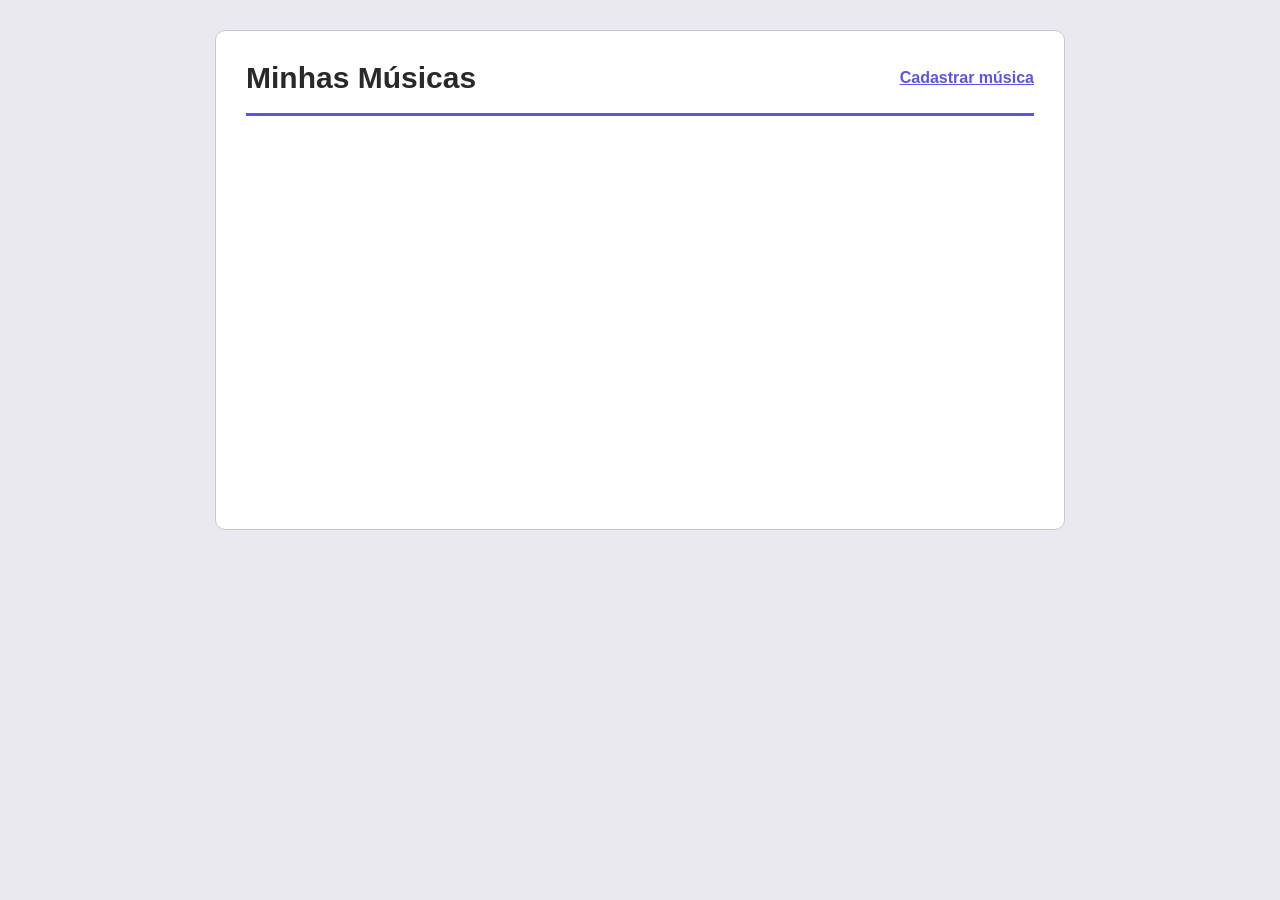
<file: index.html>
<!DOCTYPE html>
<html lang="pt-BR">
<head>
    <meta charset="UTF-8">
    <meta name="viewport" content="width=device-width, initial-scale=1.0">
    <title>Minhas Músicas</title>
    <link rel="stylesheet" href="index.css">
</head>
<body>
    <div class="container">
        <header>
            <h1>Minhas Músicas</h1>
            <a href="cadastrar.html">Cadastrar música</a>
        </header>

        <main>
            <section id="listaMusicas">
            
            </section>
        </main>
    </div>

    <script src="index.js"></script>
</body>
</html>
</file>
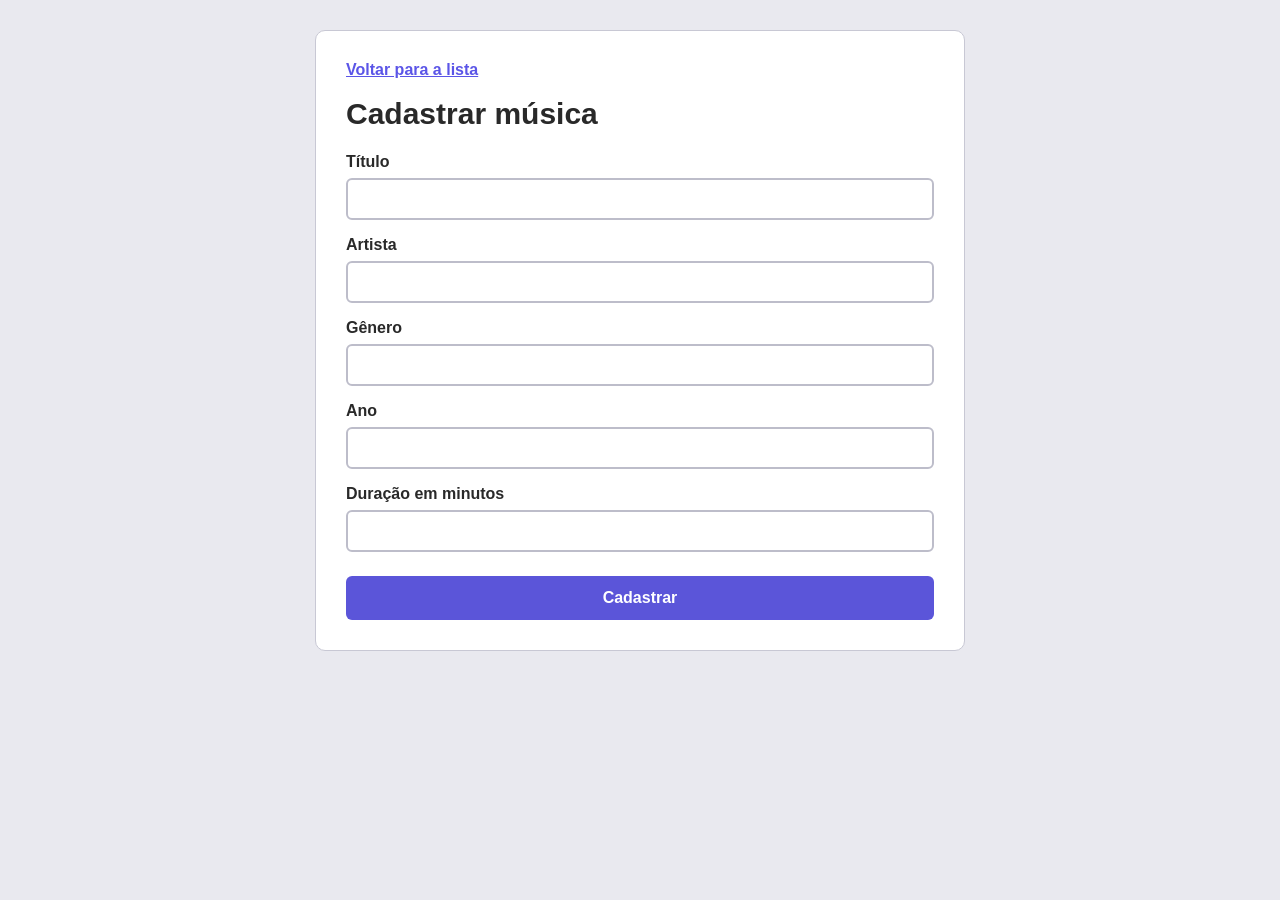
<file: cadastrar.html>
<!DOCTYPE html>
<html lang="pt-BR">
<head>
    <meta charset="UTF-8">
    <meta name="viewport" content="width=device-width, initial-scale=1.0">
    <title>Cadastrar música</title>
    <link rel="stylesheet" href="cadastrar.css">
</head>
<body>
    <div class="container">
        <main>
            <a class="voltar" href="index.html">Voltar para a lista</a>

            <h1>Cadastrar música</h1>

            <div class="campo">
                <label for="titulo">Título</label>
                <input type="text" id="titulo">
            </div>

            <div class="campo">
                <label for="artista">Artista</label>
                <input type="text" id="artista">
            </div>

            <div class="campo">
                <label for="genero">Gênero</label>
                <input type="text" id="genero">
            </div>

            <div class="campo">
                <label for="ano">Ano</label>
                <input type="number" id="ano">
            </div>

            <div class="campo">
                <label for="duracao">Duração em minutos</label>
                <input type="number" id="duracao">
            </div>

            <button id="botaoCadastrar">Cadastrar</button>
        </main>
    </div>

    <script src="cadastrar.js"></script>
</body>
</html>
</file>
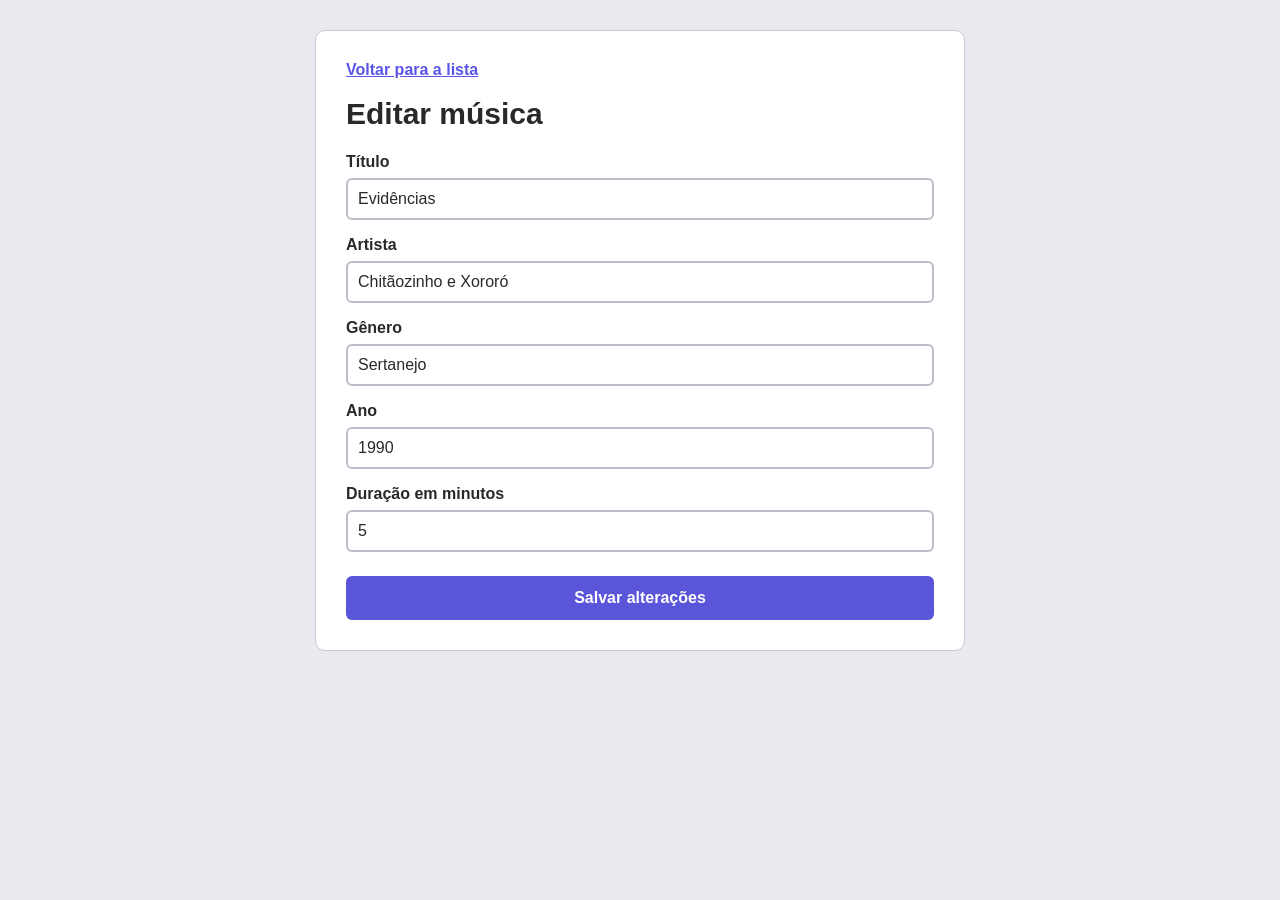
<file: editar.html>
<!DOCTYPE html>
<html lang="pt-BR">
<head>
    <meta charset="UTF-8">
    <meta name="viewport" content="width=device-width, initial-scale=1.0">
    <title>Editar música</title>
    <link rel="stylesheet" href="editar.css">
</head>
<body>
    <div class="container">
        <main>
            <a class="voltar" href="index.html">Voltar para a lista</a>

            <h1>Editar música</h1>

            <div class="campo">
                <label for="titulo">Título</label>
                <input type="text" id="titulo" value="Evidências">
            </div>

            <div class="campo">
                <label for="artista">Artista</label>
                <input type="text" id="artista" value="Chitãozinho e Xororó">
            </div>

            <div class="campo">
                <label for="genero">Gênero</label>
                <input type="text" id="genero" value="Sertanejo">
            </div>

            <div class="campo">
                <label for="ano">Ano</label>
                <input type="number" id="ano" value="1990">
            </div>

            <div class="campo">
                <label for="duracao">Duração em minutos</label>
                <input type="number" id="duracao" value="5">
            </div>

            <button id="botaoSalvar">Salvar alterações</button>
        </main>
    </div>

    <script src="editar.js"></script>
</body>
</html>
</file>
<file: index.css>
* {
    margin: 0;
    padding: 0;
    box-sizing: border-box;
}

body {
    font-family: Arial, sans-serif;
    background-color: #e9e9ef;
    color: #292929;
    padding: 30px 20px;
}

.container {
    max-width: 850px;
    margin: 0 auto;
    background-color: #ffffff;
    padding: 30px;
    border: 1px solid #c8c8d4;
    border-radius: 10px;
    min-height: 500px;
}

header {
    display: flex;
    justify-content: space-between;
    align-items: center;
    gap: 15px;
    padding-bottom: 18px;
    margin-bottom: 24px;
    border-bottom: 3px solid #5b55e7;
}

h1 {
    font-size: 30px;
}

header a {
    color: #5b55e7;
    font-weight: bold;
    text-decoration: underline;
}

#listaMusicas {
    display: flex;
    flex-direction: column;
    gap: 16px;
}

.musica {
    border: 2px solid #ceced8;
    border-radius: 10px;
    padding: 20px;
    background-color: #ffffff;
}

.musica h2 {
    font-size: 23px;
    margin-bottom: 4px;
}

.artista {
    font-size: 18px;
    margin-bottom: 5px;
}

.detalhes {
    font-size: 14px;
    color: #777777;
    margin-bottom: 14px;
}

.acoes {
    display: flex;
    gap: 10px;
}

.editar,
.apagar {
    padding: 9px 16px;
    border: 2px solid;
    border-radius: 6px;
    background-color: #ffffff;
    font-size: 15px;
    font-weight: bold;
    text-decoration: none;
    cursor: pointer;
}

.editar {
    color: #5b55e7;
    border-color: #5b55e7;
}

.apagar {
    color: #d52d21;
    border-color: #d52d21;
}

.editar:hover {
    background-color: #f0efff;
}

.apagar:hover {
    background-color: #fff0ee;
}

@media (max-width: 550px) {
    body {
        padding: 15px 10px;
    }

    .container {
        padding: 20px 15px;
    }

    header {
        align-items: flex-start;
        flex-direction: column;
    }

    h1 {
        font-size: 26px;
    }
}
</file>
<file: cadastrar.css>
* {
    margin: 0;
    padding: 0;
    box-sizing: border-box;
}

body {
    font-family: Arial, sans-serif;
    background-color: #e9e9ef;
    color: #292929;
    padding: 30px 20px;
}

.container {
    max-width: 650px;
    margin: 0 auto;
    background-color: #ffffff;
    padding: 30px;
    border: 1px solid #c8c8d4;
    border-radius: 10px;
    min-height: 600px;
}

.voltar {
    display: inline-block;
    color: #5b55e7;
    font-weight: bold;
    margin-bottom: 18px;
}

h1 {
    font-size: 30px;
    margin-bottom: 22px;
}

.campo {
    display: flex;
    flex-direction: column;
    margin-bottom: 16px;
}

label {
    font-size: 16px;
    font-weight: bold;
    margin-bottom: 7px;
}

input {
    width: 100%;
    height: 42px;
    padding: 10px;
    border: 2px solid #bdbdca;
    border-radius: 6px;
    font-size: 16px;
    color: #292929;
    outline: none;
}

input:focus {
    border-color: #5b55e7;
}

#botaoCadastrar {
    width: 100%;
    padding: 13px;
    margin-top: 8px;
    background-color: #5b55d9;
    color: #ffffff;
    border: none;
    border-radius: 6px;
    font-size: 16px;
    font-weight: bold;
    cursor: pointer;
}

#botaoCadastrar:hover {
    background-color: #4842c4;
}

@media (max-width: 550px) {
    body {
        padding: 15px 10px;
    }

    .container {
        padding: 22px 18px;
    }

    h1 {
        font-size: 26px;
    }
}
</file>
<file: editar.css>
* {
    margin: 0;
    padding: 0;
    box-sizing: border-box;
}

body {
    font-family: Arial, sans-serif;
    background-color: #e9e9ef;
    color: #292929;
    padding: 30px 20px;
}

.container {
    max-width: 650px;
    margin: 0 auto;
    background-color: #ffffff;
    padding: 30px;
    border: 1px solid #c8c8d4;
    border-radius: 10px;
    min-height: 600px;
}

.voltar {
    display: inline-block;
    color: #5b55e7;
    font-weight: bold;
    margin-bottom: 18px;
}

h1 {
    font-size: 30px;
    margin-bottom: 22px;
}

.campo {
    display: flex;
    flex-direction: column;
    margin-bottom: 16px;
}

label {
    font-size: 16px;
    font-weight: bold;
    margin-bottom: 7px;
}

input {
    width: 100%;
    height: 42px;
    padding: 10px;
    border: 2px solid #bdbdca;
    border-radius: 6px;
    font-size: 16px;
    color: #292929;
    outline: none;
}

input:focus {
    border-color: #5b55e7;
}

#botaoSalvar {
    width: 100%;
    padding: 13px;
    margin-top: 8px;
    background-color: #5b55d9;
    color: #ffffff;
    border: none;
    border-radius: 6px;
    font-size: 16px;
    font-weight: bold;
    cursor: pointer;
}

#botaoSalvar:hover {
    background-color: #4842c4;
}

@media (max-width: 550px) {
    body {
        padding: 15px 10px;
    }

    .container {
        padding: 22px 18px;
    }

    h1 {
        font-size: 26px;
    }
}
</file>
